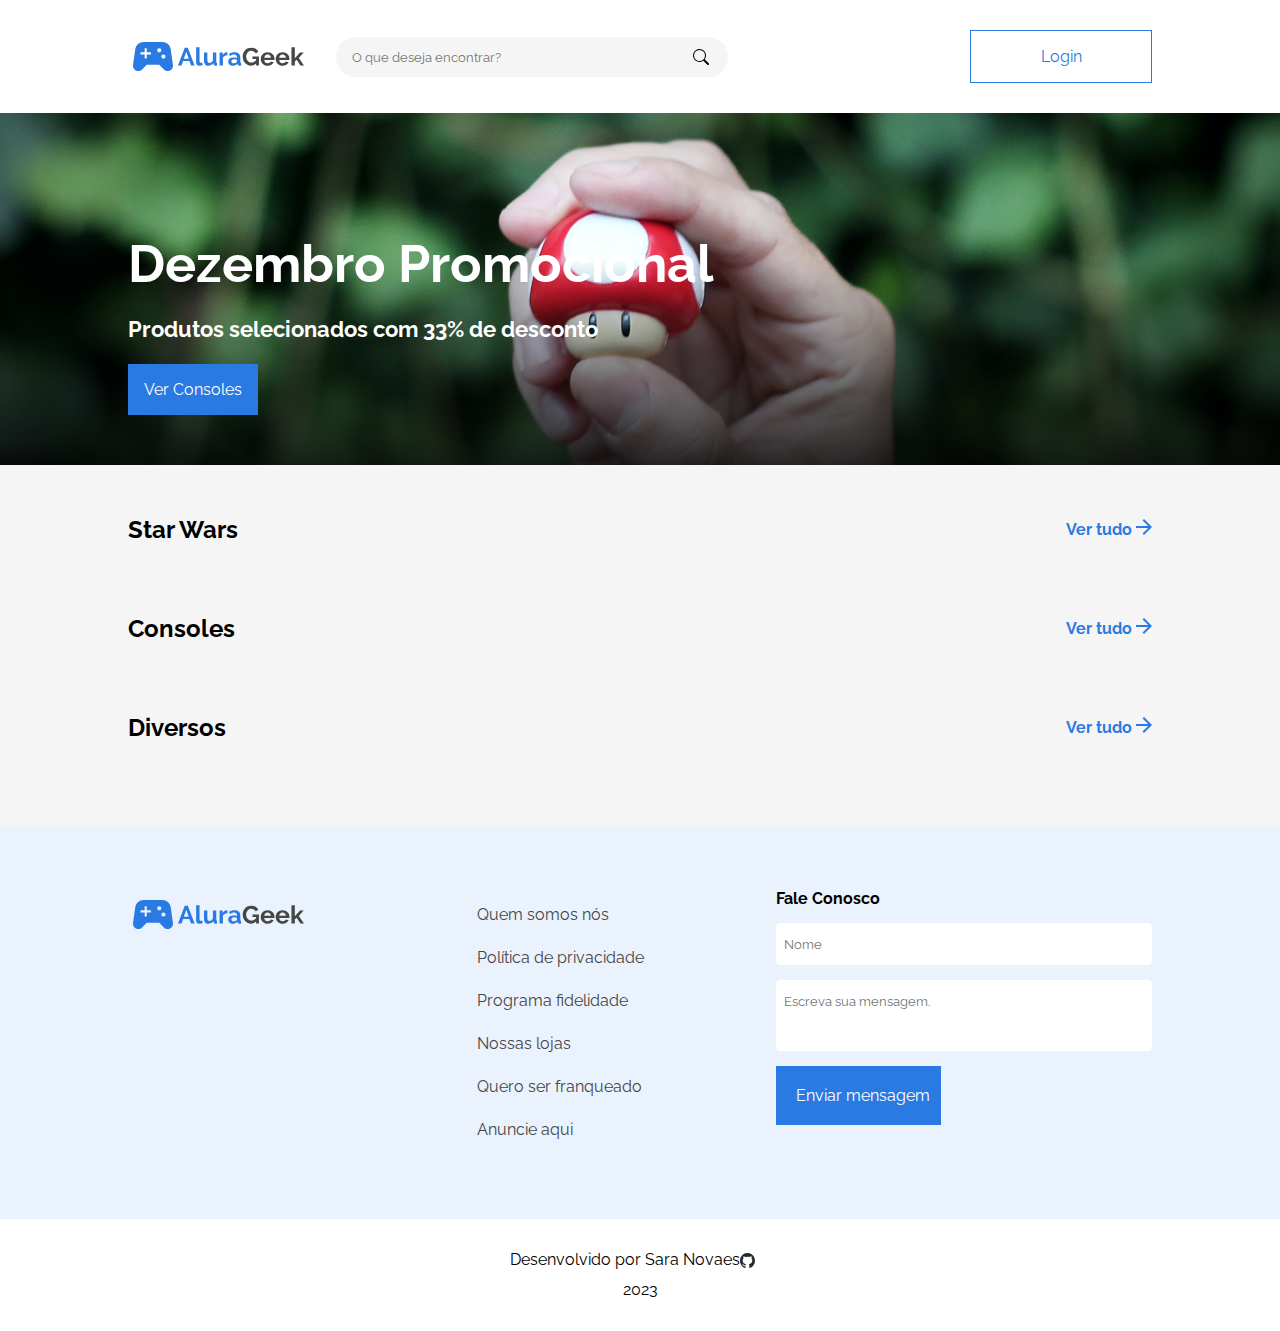
<file: index.html>
<!DOCTYPE html>
<html lang="pt-br">
<head>
    <meta charset="UTF-8">
    <meta http-equiv="X-UA-Compatible" content="IE=edge">
    <meta name="viewport" content="width=device-width, initial-scale=1.0">
    <link rel="stylesheet" href="./assets/css/base.css">
    <link rel="stylesheet" href="./assets/css/home/cabecalho.css">
    <link rel="stylesheet" href="./assets/css/home/produtos.css">
    <link rel="stylesheet" href="./assets/css/home/rodape.css">
    <title>Bem-vindo ao AluraGeek</title>
</head>
<body>
    <header class="cabecalho">
        <section class="cabecalho__principal">
            <div class="cabecalho__principal__container">
                <img class="cabecalho__principal__home" src="./assets/img/Cabecalho/Logo.svg" alt="Logo do site AluraGeek" data-home>
                <input class="cabecalho__pesquisa" type="search" placeholder="O que deseja encontrar?" id="barra-pesquisa">
            </div>
            <input class="cabecalho__login botao__transparente--light botao__transparente--bold" type="submit" value="Login" data-login>
        </section>

        <section class="cabecalho__banner">
            <div class="cabecalho__banner__container">
                <h2 class="cabecalho__banner__texto">Dezembro Promocional</h2>
                <p class="cabecalho__banner__subtexto">Produtos selecionados com 33% de desconto</p>
                <input class="cabecalho__botao__console botao__azul--light botao__azul--bold" type="submit" value="Ver Consoles" data-ver-consoles>
            </div>
        </section>
    </header>

    <main class="produtos">
        <section class="produtos__starwars">
            <div class="produtos__container">
                <div class="produtos__container_cabecalho">
                    <h2>Star Wars</h2>
                    <div class="produtos__link__container">
                        <a class="produtos__link links__azul" href="#">Ver tudo <img class="links__azul" src="./assets/img/arrow.svg"></a>
                    </div>
                </div>

                <div class="produtos__conteudo">
                    <div class="produtos__conteudo__container" data-lista-starwars>

                    </div>
                </div>
            </div>
        </section>

        <section class="produtos__consoles">
            <div class="produtos__container">
                <div class="produtos__container_cabecalho">
                    <h2>Consoles</h2>
                    <div class="produtos__link__container">
                        <a class="produtos__link links__azul" href="#">Ver tudo <img class="links__azul" src="./assets/img/arrow.svg"></a>
                    </div>
                </div>

                <div class="produtos__conteudo">
                    <div class="produtos__conteudo__container" data-lista-consoles>
                        
                    </div>
                </div>
            </div>
        </section>

        <section class="produtos__diversos">
            <div class="produtos__container">
                <div class="produtos__container_cabecalho">
                    <h2>Diversos</h2>
                    <div class="produtos__link__container">
                        <a class="produtos__link links__azul" href="#">Ver tudo <img class="links__azul" src="./assets/img/arrow.svg"></a>
                    </div>
                </div>

                <div class="produtos__conteudo">
                    <div class="produtos__conteudo__container" data-lista-diversos>
                        
                    </div>
                </div>
            </div>
        </section>
    </main>

    <footer class="rodape">
        <section class="secao__contato">
            <div class="secao__contato__container">
                <img src="./assets/img/Cabecalho/Logo.svg" alt="Logo do site AluraGeek">
                <nav>
                    <ul class="secao__contato__sobre">
                        <li><a class="contato__sobre__texto" href="#">Quem somos nós</a></li>
                        <li><a class="contato__sobre__texto" href="#">Política de privacidade</a></li>
                        <li><a class="contato__sobre__texto" href="#">Programa fidelidade</a></li>
                        <li><a class="contato__sobre__texto" href="#">Nossas lojas</a></li>
                        <li><a class="contato__sobre__texto" href="#">Quero ser franqueado</a></li>
                        <li><a class="contato__sobre__texto" href="#">Anuncie aqui</a></li>
                    </ul>
                </nav>
                <form class="secao__contato__formulario" data-formulario-footer>
                    <label class="secao__contato__label" for="Nome">Fale Conosco</label>
                    <input class="secao__contato__nome" type="text" placeholder="Nome">
                    <textarea class="secao__contato__mensagem" placeholder="Escreva sua mensagem." id="textarea" cols="30" rows="10"></textarea>
                    <input class="secao__contato__botao botao__azul--light botao__azul--bold" type="submit" value="Enviar mensagem">
                </form>
            </div>
        </section>

        <section class="secao__copyright">
            <div class="secao__copyright__container">
                <p class="secao__copyright__texto">Desenvolvido por Sara Novaes <a class="github botao__none" target="_blank" href="https://github.com/saranovaes"></a> 2023</p>
            </div>
        </section>
    </footer>

    <script type="module" src="./assets/js/home.js"></script>
</body>
</html>
</file>
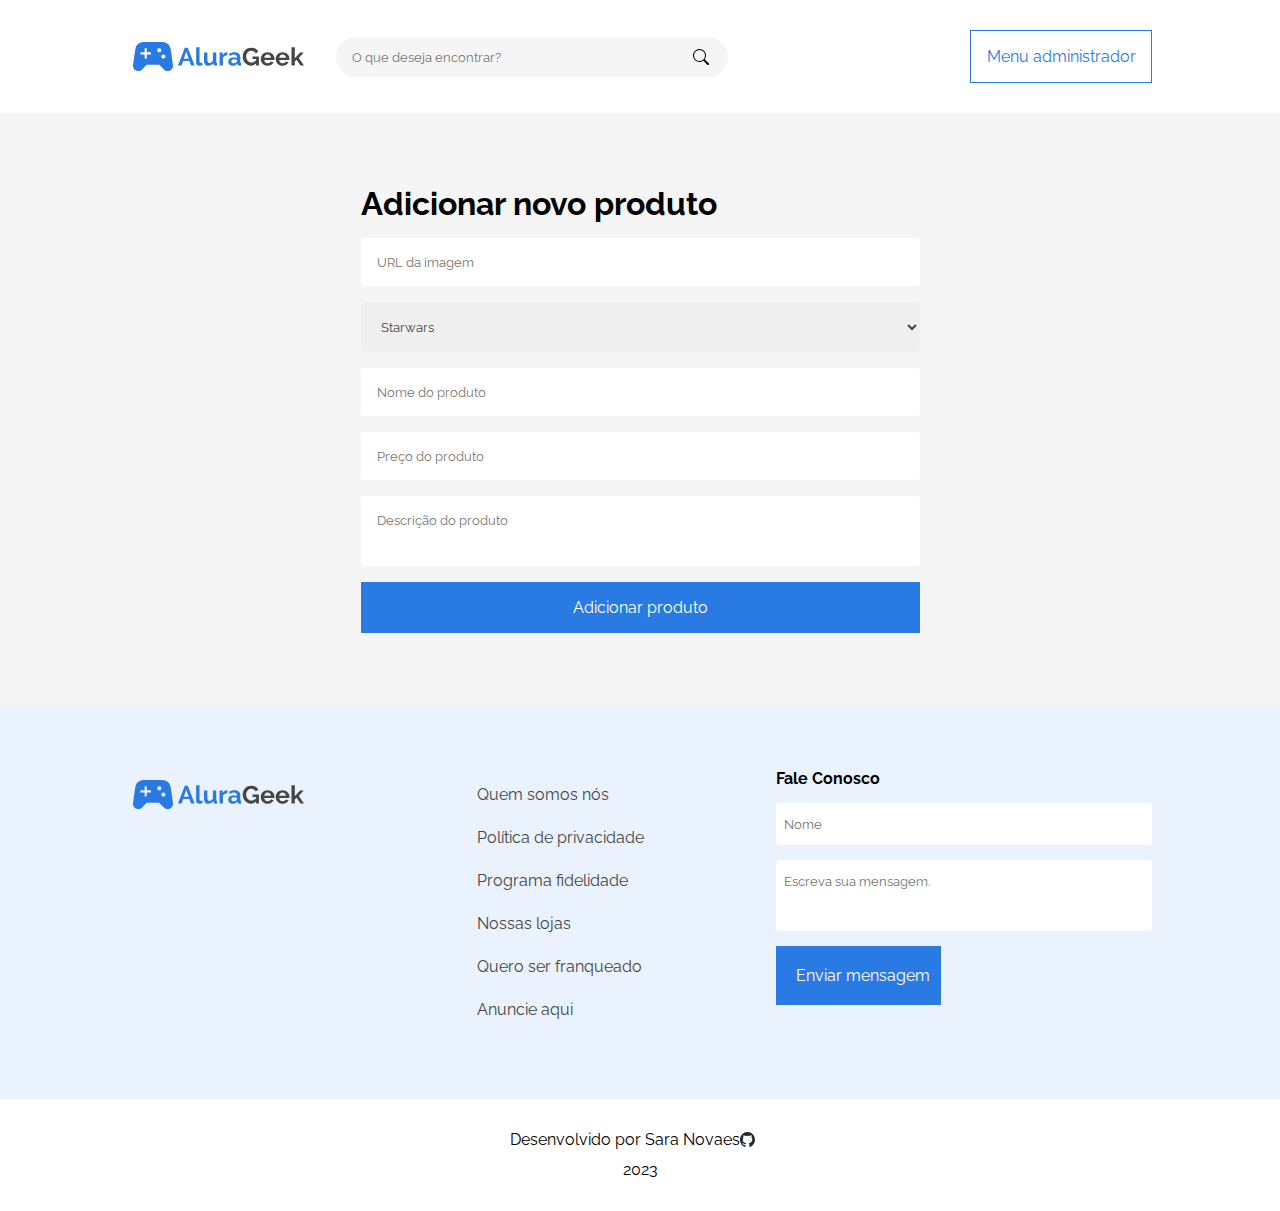
<file: campo-adicionar-produto.html>
<!DOCTYPE html>
<html lang="pt-br">
<head>
    <meta charset="UTF-8">
    <meta http-equiv="X-UA-Compatible" content="IE=edge">
    <meta name="viewport" content="width=device-width, initial-scale=1.0">
    <link rel="stylesheet" href="./assets/css/base.css">
    <link rel="stylesheet" href="./assets/css/home/cabecalho.css">
    <link rel="stylesheet" href="./assets/css/formulario-produtos/formulario.css">
    <link rel="stylesheet" href="./assets/css/home/rodape.css">
    <title>Adicionar produtos - AluraGeek</title>
</head>
<body>
    <header class="cabecalho">
        <section class="cabecalho__principal">
            <div class="cabecalho__principal__container">
                <img class="cabecalho__principal__home" src="./assets/img/Cabecalho/Logo.svg" alt="Logo do site AluraGeek" data-home>
                <input class="cabecalho__pesquisa" type="search" placeholder="O que deseja encontrar?" id="barra-pesquisa">
            </div>
            <input class="cabecalho__login botao__transparente--light botao__transparente--bold" type="submit" value="Menu administrador" data-botao-administrador>
        </section>
    </header>

    <main class="formulario">
        <form class="formulario__produto" data-formulario>
            <label class="formulario__label">Adicionar novo produto</label>
            <input class="formulario__input" type="text" autofocus placeholder="URL da imagem" data-url>
            <select class="formulario__input" data-categoria>
                <option class="formulario__option" value="Starwars">Starwars</option>
                <option class="formulario__option" value="Consoles">Consoles</option>
                <option class="formulario__option" value="Diversos">Diversos</option>
            </select>
            <input class="formulario__input" type="text" placeholder="Nome do produto" data-nome>
            <input class="formulario__input" type="text" placeholder="Preço do produto" data-preco>
            <textarea class="formulario__textarea" placeholder="Descrição do produto" id="" cols="30" rows="10" data-descricao></textarea>
            <input class="formulario__botao botao__azul--light botao__azul--bold" type="submit" value="Adicionar produto">
        </form>
    </main>

    <footer class="rodape">
        <section class="secao__contato">
            <div class="secao__contato__container">
                <img src="./assets/img/Cabecalho/Logo.svg" alt="Logo do site AluraGeek">
                <nav>
                    <ul class="secao__contato__sobre">
                        <li><a class="contato__sobre__texto" href="#">Quem somos nós</a></li>
                        <li><a class="contato__sobre__texto" href="#">Política de privacidade</a></li>
                        <li><a class="contato__sobre__texto" href="#">Programa fidelidade</a></li>
                        <li><a class="contato__sobre__texto" href="#">Nossas lojas</a></li>
                        <li><a class="contato__sobre__texto" href="#">Quero ser franqueado</a></li>
                        <li><a class="contato__sobre__texto" href="#">Anuncie aqui</a></li>
                    </ul>
                </nav>
                <form class="secao__contato__formulario">
                    <label class="secao__contato__label" for="Nome">Fale Conosco</label>
                    <input class="secao__contato__nome" type="text" placeholder="Nome">
                    <textarea class="secao__contato__mensagem" placeholder="Escreva sua mensagem." id="textarea" cols="30" rows="10"></textarea>
                    <input class="secao__contato__botao botao__azul--light botao__azul--bold" type="submit" value="Enviar mensagem">
                </form>
            </div>
        </section>

        <section class="secao__copyright">
            <div class="secao__copyright__container">
                <p class="secao__copyright__texto">Desenvolvido por Sara Novaes <a class="github botao__none" target="_blank" href="https://github.com/saranovaes"></a> 2023</p>
            </div>
        </section>
    </footer>

    <script type="module" src="./assets/js/campo-adicionar-produto.js"></script>
    <script src="https://github.com/codermarcos/simple-mask-money/releases/download/v3.0.0/simple-mask-money.js"></script>
</body>
</html>
</file>
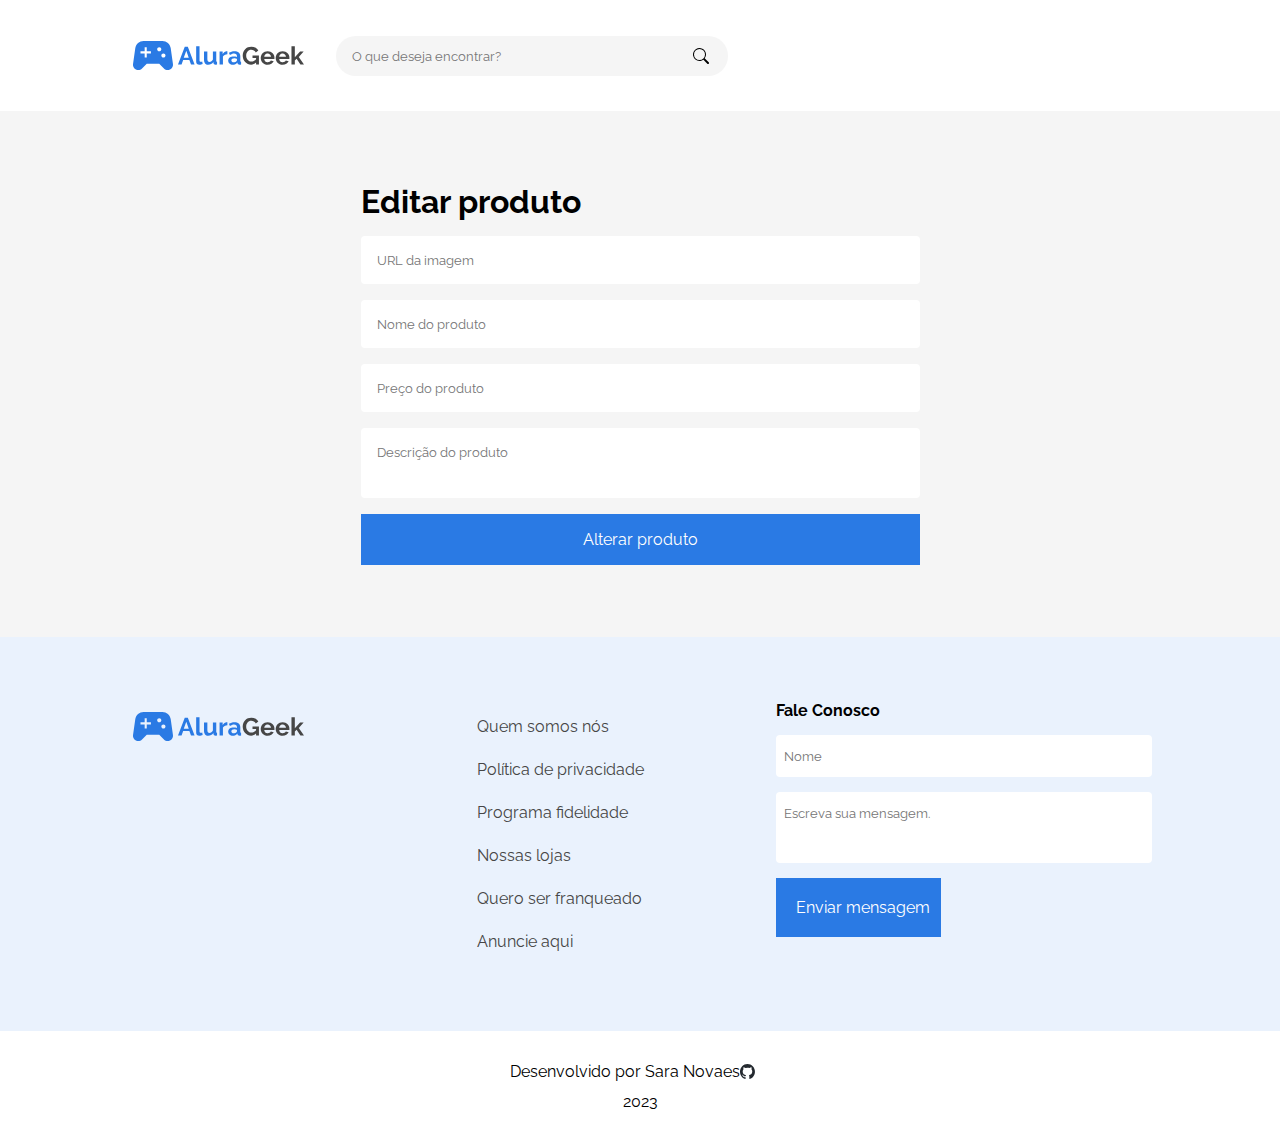
<file: campo-editar-produto.html>
<!DOCTYPE html>
<html lang="pt-br">
<head>
    <meta charset="UTF-8">
    <meta http-equiv="X-UA-Compatible" content="IE=edge">
    <meta name="viewport" content="width=device-width, initial-scale=1.0">
    <link rel="stylesheet" href="./assets/css/base.css">
    <link rel="stylesheet" href="./assets/css/home/cabecalho.css">
    <link rel="stylesheet" href="./assets/css/home/rodape.css">
    <link rel="stylesheet" href="./assets/css/formulario-produtos/formulario.css">
    <title>Editar produto - AluraGeek</title>
</head>
<body>
    <header class="cabecalho">
        <section class="cabecalho__principal">
            <div class="cabecalho__principal__container">
                <img class="cabecalho__principal__home" src="./assets/img/Cabecalho/Logo.svg" alt="Logo do site AluraGeek" data-home>
                <input class="cabecalho__pesquisa" type="search" placeholder="O que deseja encontrar?" id="barra-pesquisa">
            </div>
        </section>
    </header>

    <main class="formulario">
        <form class="formulario__produto">
            <label class="formulario__label">Editar produto</label>
            <input class="formulario__input" type="text" autofocus placeholder="URL da imagem" data-url>
            <input class="formulario__input" type="text" placeholder="Nome do produto" data-nome-produto>
            <input class="formulario__input" type="text" placeholder="Preço do produto" data-preco>
            <textarea class="formulario__textarea" placeholder="Descrição do produto" id="" cols="30" rows="10" data-descricao></textarea>
            <input class="formulario__botao botao__azul--light" type="submit" value="Alterar produto">
        </form>
    </main>

    <footer class="rodape">
        <section class="secao__contato">
            <div class="secao__contato__container">
                <img src="./assets/img/Cabecalho/Logo.svg" alt="Logo do site AluraGeek">
                <nav>
                    <ul class="secao__contato__sobre">
                        <li><a class="contato__sobre__texto" href="#">Quem somos nós</a></li>
                        <li><a class="contato__sobre__texto" href="#">Política de privacidade</a></li>
                        <li><a class="contato__sobre__texto" href="#">Programa fidelidade</a></li>
                        <li><a class="contato__sobre__texto" href="#">Nossas lojas</a></li>
                        <li><a class="contato__sobre__texto" href="#">Quero ser franqueado</a></li>
                        <li><a class="contato__sobre__texto" href="#">Anuncie aqui</a></li>
                    </ul>
                </nav>
                <form class="secao__contato__formulario">
                    <label class="secao__contato__label" for="Nome">Fale Conosco</label>
                    <input class="secao__contato__nome" type="text" placeholder="Nome">
                    <textarea class="secao__contato__mensagem" placeholder="Escreva sua mensagem." id="textarea" cols="30" rows="10"></textarea>
                    <input class="secao__contato__botao botao__azul--light botao__azul--bold" type="submit" value="Enviar mensagem">
                </form>
            </div>
        </section>

        <section class="secao__copyright">
            <div class="secao__copyright__container">
                <p class="secao__copyright__texto">Desenvolvido por Sara Novaes <a class="github botao__none" target="_blank" href="https://github.com/saranovaes"></a> 2023</p>
            </div>
        </section>
    </footer>

    <script type="module" src="./assets/js/campo-editar-produtos.js"></script>
    <script src="https://github.com/codermarcos/simple-mask-money/releases/download/v3.0.0/simple-mask-money.js"></script>
</body>
</html>
</file>
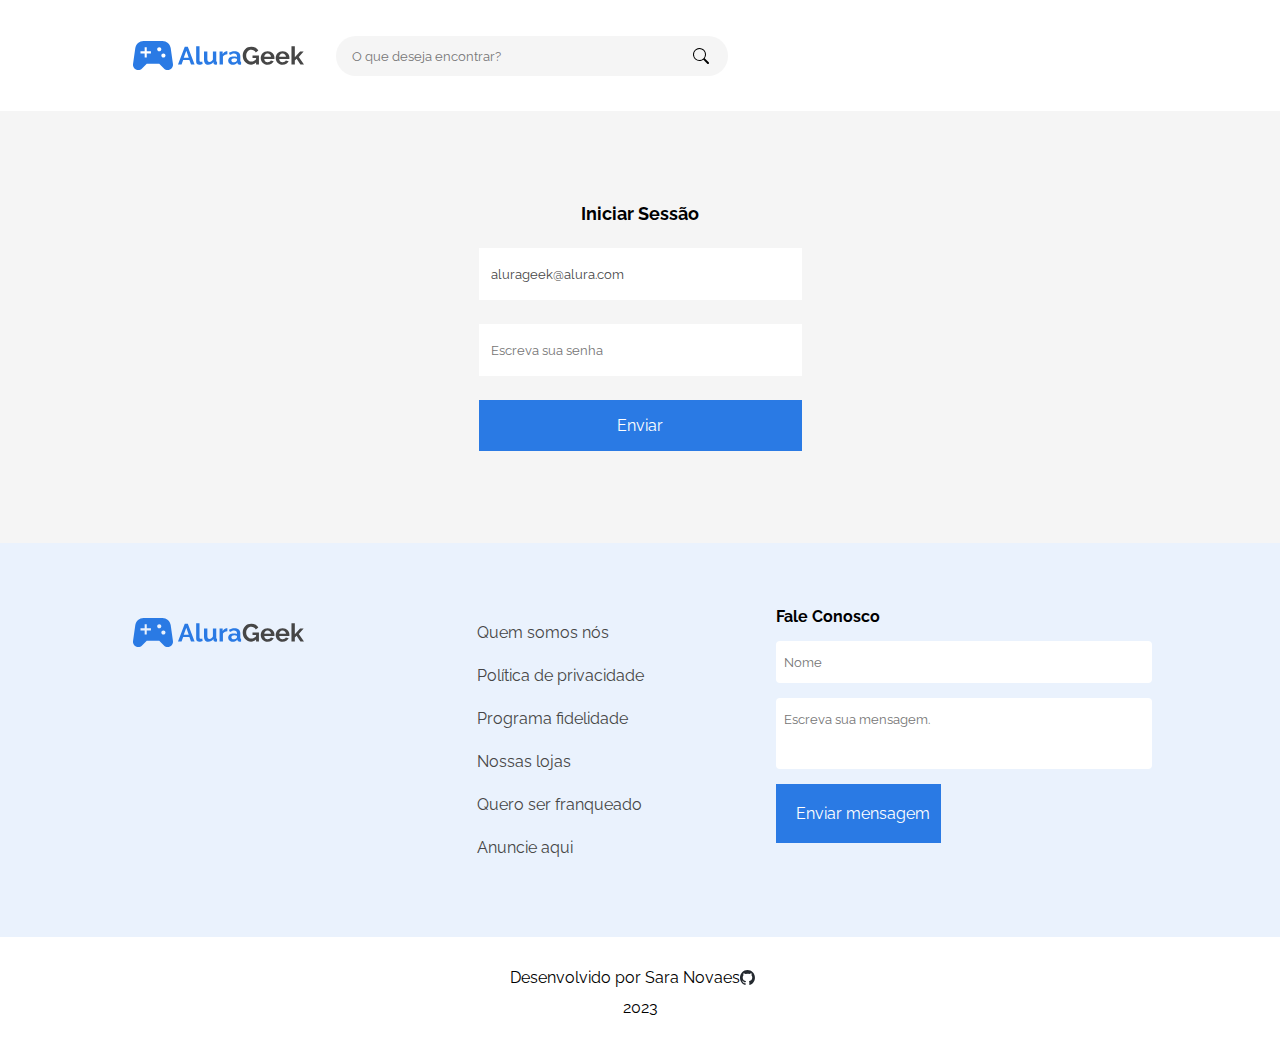
<file: login.html>
<!DOCTYPE html>
<html lang="pt-br">
<head>
    <meta charset="UTF-8">
    <meta http-equiv="X-UA-Compatible" content="IE=edge">
    <meta name="viewport" content="width=device-width, initial-scale=1.0">
    <link rel="stylesheet" href="./assets/css/base.css">
    <link rel="stylesheet" href="./assets/css/home/cabecalho.css">
    <link rel="stylesheet" href="./assets/css/home/rodape.css">
    <link rel="stylesheet" href="./assets/css/login/login.css">
    <title>Login - AluraGeek</title>
</head>
<body>
    <header class="cabecalho">
        <section class="cabecalho__principal">
            <div class="cabecalho__principal__container">
                <img class="cabecalho__principal__home" src="./assets/img/Cabecalho/Logo.svg" alt="Logo do site AluraGeek" data-home>
                <input class="cabecalho__pesquisa" type="search" placeholder="O que deseja encontrar?" id="barra-pesquisa">
            </div>
        </section>
    </header>

    <main class="login">
        <form class="login__formulario" data-enviar>
            <label class="login__formulario__label" for="login-formulario">Iniciar Sessão</label>
            <input class="login__formulario__input required" required type="text" autofocus data-email-form placeholder="Escreva seu email">
            <input class="login__formulario__input required" required type="password" data-senha-form placeholder="Escreva sua senha">
            <input class="login__formulario__botao botao__azul--light botao__azul--bold" type="submit" value="Enviar">
        </form>
    </main>

    <footer class="rodape">
        <section class="secao__contato">
            <div class="secao__contato__container">
                <img src="./assets/img/Cabecalho/Logo.svg" alt="Logo do site AluraGeek">
                <nav>
                    <ul class="secao__contato__sobre">
                        <li><a class="contato__sobre__texto" href="#">Quem somos nós</a></li>
                        <li><a class="contato__sobre__texto" href="#">Política de privacidade</a></li>
                        <li><a class="contato__sobre__texto" href="#">Programa fidelidade</a></li>
                        <li><a class="contato__sobre__texto" href="#">Nossas lojas</a></li>
                        <li><a class="contato__sobre__texto" href="#">Quero ser franqueado</a></li>
                        <li><a class="contato__sobre__texto" href="#">Anuncie aqui</a></li>
                    </ul>
                </nav>
                <form class="secao__contato__formulario">
                    <label class="secao__contato__label" for="Nome">Fale Conosco</label>
                    <input class="secao__contato__nome" type="text" placeholder="Nome">
                    <textarea class="secao__contato__mensagem" placeholder="Escreva sua mensagem." id="textarea" cols="30" rows="10"></textarea>
                    <input class="secao__contato__botao botao__azul--light botao__azul--bold" type="submit" value="Enviar mensagem">
                </form>
            </div>
        </section>

        <section class="secao__copyright">
            <div class="secao__copyright__container">
                <p class="secao__copyright__texto">Desenvolvido por Sara Novaes <a class="github botao__none" target="_blank" href="https://github.com/saranovaes"></a> 2023</p>
            </div>
        </section>
    </footer>

    <script src="./assets/js/login.js"></script>
</body>
</html>
</file>
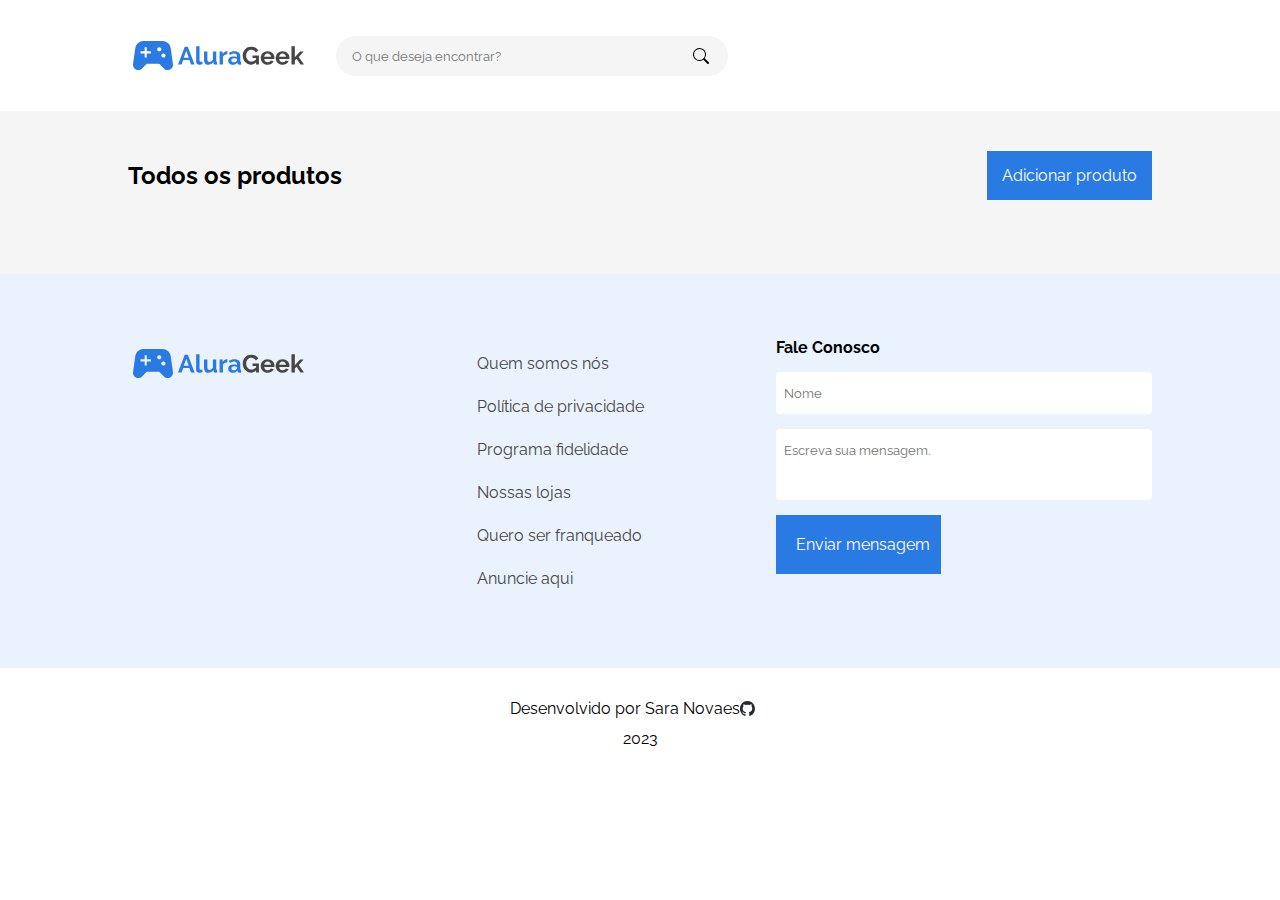
<file: todos-os-produtos.html>
<!DOCTYPE html>
<html lang="pt-br">
<head>
    <meta charset="UTF-8">
    <meta http-equiv="X-UA-Compatible" content="IE=edge">
    <meta name="viewport" content="width=device-width, initial-scale=1.0">
    <link rel="stylesheet" href="./assets/css/base.css">
    <link rel="stylesheet" href="./assets/css/home/cabecalho.css">
    <link rel="stylesheet" href="./assets/css/home/produtos.css">
    <link rel="stylesheet" href="./assets/css/home/rodape.css">
    <link rel="stylesheet" href="./assets/css/todos-os-produtos/produtos.css">
    <title>Todos os Produtos - AluraGeek</title>
</head>
<body>
    <header class="cabecalho">
        <section class="cabecalho__principal">
            <div class="cabecalho__principal__container">
                <img class="cabecalho__principal__home" src="./assets/img/Cabecalho/Logo.svg" alt="Logo do site AluraGeek" data-home>
                <input class="cabecalho__pesquisa" type="search" placeholder="O que deseja encontrar?" id="barra-pesquisa">
            </div>
        </section>
    </header>

    <main class="produtos">
        <div class="produtos__container">
            <div class="produtos__container_cabecalho">
                <h2 class="produtos__container__texto">Todos os produtos</h2>
                <div class="produtos__link__container">
                    <input class="adicionar__produtos__botao botao__azul--light botao__azul--bold" type="submit" value="Adicionar produto" data-adicionar-produto>
                </div>
            </div>
        </div>

        <section class="produtos__completo">
            <div class="produtos__completo__container" data-produtos-completo>
                
            </div>
        </section>
    </main>

    <footer class="rodape">
        <section class="secao__contato">
            <div class="secao__contato__container">
                <img src="./assets/img/Cabecalho/Logo.svg" alt="Logo do site AluraGeek">
                <nav>
                    <ul class="secao__contato__sobre">
                        <li><a class="contato__sobre__texto" href="#">Quem somos nós</a></li>
                        <li><a class="contato__sobre__texto" href="#">Política de privacidade</a></li>
                        <li><a class="contato__sobre__texto" href="#">Programa fidelidade</a></li>
                        <li><a class="contato__sobre__texto" href="#">Nossas lojas</a></li>
                        <li><a class="contato__sobre__texto" href="#">Quero ser franqueado</a></li>
                        <li><a class="contato__sobre__texto" href="#">Anuncie aqui</a></li>
                    </ul>
                </nav>
                <form class="secao__contato__formulario">
                    <label class="secao__contato__label" for="Nome">Fale Conosco</label>
                    <input class="secao__contato__nome required" required type="text" placeholder="Nome">
                    <textarea class="secao__contato__mensagem required" required placeholder="Escreva sua mensagem." id="textarea" cols="30" rows="10"></textarea>
                    <input class="secao__contato__botao botao__azul--light botao__azul--bold" type="submit" value="Enviar mensagem">
                </form>
            </div>
        </section>

        <section class="secao__copyright">
            <div class="secao__copyright__container">
                <p class="secao__copyright__texto">Desenvolvido por Sara Novaes <a class="github botao__none" target="_blank" href="https://github.com/saranovaes"></a> 2023</p>
            </div>
        </section>
    </footer>

    <script type="module" src="./assets/js/todos-os-produtos.js"></script>
</body>
</html>
</file>
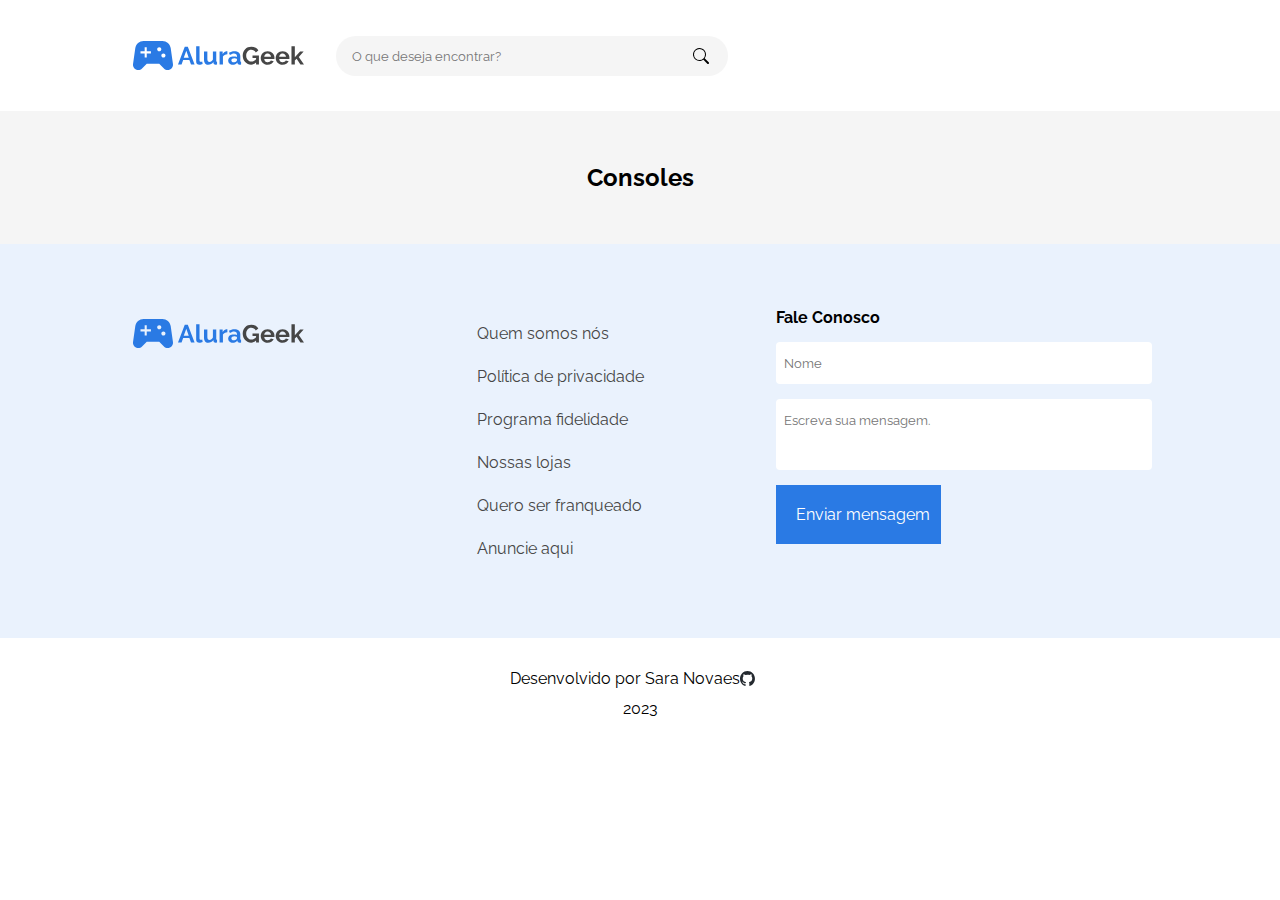
<file: ver-consoles.html>
<!DOCTYPE html>
<html lang="pt-br">
<head>
    <meta charset="UTF-8">
    <meta http-equiv="X-UA-Compatible" content="IE=edge">
    <meta name="viewport" content="width=device-width, initial-scale=1.0">
    <link rel="stylesheet" href="./assets/css/base.css">
    <link rel="stylesheet" href="./assets/css/home/cabecalho.css">
    <link rel="stylesheet" href="./assets/css/home/produtos.css">
    <link rel="stylesheet" href="./assets/css/home/rodape.css">
    <link rel="stylesheet" href="./assets/css/ver-consoles/consoles.css">
    <title>Ver consoles - AluraGeek</title>
</head>
<body>
    <section class="cabecalho__principal">
        <div class="cabecalho__principal__container">
            <img class="cabecalho__principal__home" src="./assets/img/Cabecalho/Logo.svg" alt="Logo do site AluraGeek" data-home>
            <input class="cabecalho__pesquisa" type="search" placeholder="O que deseja encontrar?" id="barra-pesquisa">
        </div>
    </section>

    <main class="consoles">
        <section class="todos__consoles">
            <div class="todos__consoles__container">
                <h2>Consoles</h2>
                <div class="produtos__conteudo">
                    <div class="produtos__conteudo__container" data-lista-consoles>
                    
                </div>
            </div>
        </section>
    </main>
    <footer class="rodape">
        <section class="secao__contato">
            <div class="secao__contato__container">
                <img src="./assets/img/Cabecalho/Logo.svg" alt="Logo do site AluraGeek">
                <nav>
                    <ul class="secao__contato__sobre">
                        <li><a class="contato__sobre__texto" href="#">Quem somos nós</a></li>
                        <li><a class="contato__sobre__texto" href="#">Política de privacidade</a></li>
                        <li><a class="contato__sobre__texto" href="#">Programa fidelidade</a></li>
                        <li><a class="contato__sobre__texto" href="#">Nossas lojas</a></li>
                        <li><a class="contato__sobre__texto" href="#">Quero ser franqueado</a></li>
                        <li><a class="contato__sobre__texto" href="#">Anuncie aqui</a></li>
                    </ul>
                </nav>
                <form class="secao__contato__formulario">
                    <label class="secao__contato__label" for="Nome">Fale Conosco</label>
                    <input class="secao__contato__nome" type="text" placeholder="Nome">
                    <textarea class="secao__contato__mensagem" placeholder="Escreva sua mensagem." id="textarea" cols="30" rows="10"></textarea>
                    <input class="secao__contato__botao botao__azul--light botao__azul--bold" type="submit" value="Enviar mensagem">
                </form>
            </div>
        </section>

        <section class="secao__copyright">
            <div class="secao__copyright__container">
                <p class="secao__copyright__texto">Desenvolvido por Sara Novaes <a class="github botao__none" target="_blank" href="https://github.com/saranovaes"></a> 2023</p>
            </div>
        </section>
    </footer>

    <script type="module" src="./assets/js/ver-consoles.js"></script>
</body>
</file>
<file: assets/css/base.css>
@import url('https://fonts.googleapis.com/css2?family=Raleway:wght@400;600;700&display=swap');

:root {
    --azul-base: #2A7AE4;
    --azul-hover: #5595E9;
    --transparente-hover: #D4E4FA;
    --bg-contato: #EAF2FD;
    --branco-texto: #fff;
    --bg-principal: #F5F5F5;
    --cinza-texto: #464646;
    --light-texto: 400;
    --bold-texto: 600;
    --superbold-texto: 700;
    --font-base: 'Raleway', sans-serif;
}

* {
    font-family: var(--font-base);
}

body {
    padding: 0;
    margin: 0;
    box-sizing: border-box;
}

.botao__azul--light {
    border: none;
    background-color: var(--azul-base);
    color: var(--branco-texto);
    font-size: 16px;
    font-weight: var(--light-texto);
    cursor: pointer;
    transition: 180ms all ease-in-out;
}

.botao__azul--light:hover {
    background-color: var(--azul-hover);
}

.botao__transparente--light {
    background: none;
    color: var(--azul-base);
    font-size: 16px;
    font-weight: var(--light-texto);
    border: 1px solid var(--azul-base);
    cursor: pointer;
    transition: 180ms all ease-in-out;
}

.botao__transparente--light:hover {
    background-color: var(--transparente-hover);
}

.botao__azul--light:active ,.botao__transparente--light:active {
    transform: scale(0.9);
}

.links__azul {
    text-decoration: none;
    color: var(--azul-base);
    font-weight: var(--superbold-texto);
}

.links__azul:hover {
    filter: brightness(0) saturate(100%) invert(52%) sepia(60%) saturate(540%) hue-rotate(176deg) brightness(97%) contrast(88%);
}

.produto__imagem__base { 
    width: 180px;
    height: 176px;
}
</file>
<file: assets/css/home/cabecalho.css>
.cabecalho__principal {
    display: flex;
    justify-content: space-between;
    align-items: center;
    padding: 30px 8rem;
}

.cabecalho__principal__container {
    display: flex;
    align-items: center;
    justify-content: space-between;
    gap: 32px;
}

.cabecalho__principal__home {
    cursor: pointer;
}

.cabecalho__principal__home:hover {
    filter: brightness(0) saturate(100%) invert(85%) sepia(18%) saturate(324%) hue-rotate(183deg) brightness(102%) contrast(96%);
}

.cabecalho__pesquisa {
    width: 392px;
    height: 40px;
    padding: 8px 16px;
    border-radius: 20px;
    outline: none;
    border: none;
    color: var(--cinza-texto);
    background-color: #F5F5F5;
    background-image: url(../../img/Cabecalho/search.svg);
    background-repeat: no-repeat;
    background-position-x: 95%;
    background-position-y: center;
}

.cabecalho__pesquisa::-webkit-search-cancel-button {
    display: none;
}

.cabecalho__banner {
    background: url(../../img/Cabecalho/banner.png) no-repeat;
    height: 352px;
    background-position: center;
    background-size: cover;
    padding: 0 8rem;
}

.cabecalho__login {
    padding: 16px;
    width: 182px;
}

.cabecalho__banner {
    display: flex;
    align-items: flex-end;
    color: var(--branco-texto);
}

.cabecalho__banner__container {
    margin-bottom: 50px;
}

.cabecalho__banner__texto {
    font-size: 52px;
    margin-bottom: 16px;
    font-weight: var(--superbold-texto);
}

.cabecalho__banner__subtexto {
    font-size: 22px;
    font-weight: var(--superbold-texto);
}

.cabecalho__botao__console {
    padding: 16px;
}

@media screen and (max-width: 1024px)  {
    .cabecalho__principal {
        padding: 1rem 2rem;
    }

    .cabecalho__principal__container {
        gap: 10px;
    }

    .cabecalho__pesquisa {
        width: 272px;
    }

    .cabecalho__banner {
        padding: 0 2rem;
    }

    .botao__azul--bold,
    .botao__transparente--bold {
        font-size: 16px;
        font-weight: var(--bold-texto);
    }
}

@media screen and (max-width: 540px) {
    .cabecalho__principal {
        padding: 10px;
        flex-direction: column;
    }

    .cabecalho__principal__container {
        flex-direction: column;
        margin-bottom: 40px;
    }

    .cabecalho__pesquisa {
        width: 90vw;
    }

    .cabecalho__login {
        width: 90vw;
        margin-bottom: 30px;
    }

    .botao__azul--bold,
    .botao__transparente--bold {
        font-size: 16px;
        font-weight: var(--bold-texto);
    }

    .cabecalho__banner {
        align-items: flex-end;
        justify-content: center;
        padding: 10px;
        background-size: cover;
    }

    .cabecalho__banner__container {
        width: 90vw;
        margin: 0;
        margin-bottom: 50px;
    }

    .cabecalho__banner__texto {
        font-size: 28px;
    }

    .cabecalho__banner__subtexto {
        font-size: 16px;
    }
}
</file>
<file: assets/css/home/produtos.css>
.produtos {
    background-color: var(--bg-principal);
}

.produtos__container_cabecalho {
    display: flex;
    align-items: center;
    justify-content: space-between;
    padding: 30px 8rem;
    padding-bottom: 0;
}

.produtos__link {
    gap: 12px;
}

.produtos__conteudo {
    display: flex;
    align-items: center;
    justify-content: center;
}
.produtos__conteudo__container {
    display: grid;
    grid-template-columns: repeat(5, 1fr);
    gap: 28px;
}

.produtos__conteudo__link {
    display: flex;
    flex-direction: column;
    text-decoration: none;
    border: 1px solid var(--bg-principal);
    padding: 10px;
}


.produtos__texto {
    font-size: 14px;
    margin-bottom: 0;
    color: var(--cinza-texto);
}

.produtos__preco {
    font-weight: var(--superbold-texto);
    color: var(--cinza-texto);
    font-size: 16px;
    margin-bottom: 0;
}

.produtos__conteudo__link:hover {
    opacity: 0.8;
    background-color: var(--transparente-hover);
    border: 1px solid var(--azul-hover);
    border-radius: 4px;
    transition: 180ms all ease-in-out;
}

.produtos__conteudo__link:active {
    transform: scale(0.9);
    transition: 180ms all ease-in-out;
}

.produtos__diversos {
    padding-bottom: 64px;
}

@media screen and (max-width: 1024px)  {
    .produtos__container_cabecalho {
        padding: 1rem 2rem;
    }

    .produtos__conteudo__container {
        grid-template-columns: repeat(4, 1fr);
        gap: 0;
    }

    .produtos__conteudo__imagem {
        width: 160px;
        height: 150px;
    }
}

@media screen and (max-width: 540px) {
    .produtos__container_cabecalho {
        padding: 10px;
    }

    .produtos__conteudo {
        gap: 0;
    }
    .produtos__conteudo__container {
        gap: 0;
        padding: 10px;
        grid-template-columns: 1fr 1fr;
    }

    .produtos__conteudo__imagem {
        width: 160px;
        height: 150px;
    }
}

@media screen and (max-width: 280px) {
    .produtos__conteudo__container {
        grid-template-columns: 1fr;
    }
}
</file>
<file: assets/css/home/rodape.css>
.secao__contato {
    background-color: var(--bg-contato);
}

.secao__contato__container {
    display: flex;
    align-items: center;
    justify-content: space-between;
    padding: 64px 8rem;
}

.secao__contato__container:nth-child(1) {
    align-items: flex-start;
}

.secao__contato__sobre {
    display: flex;
    flex-direction: column;
    gap: 24px;
    list-style: none;
}

.contato__sobre__texto {
    text-decoration: none;
    color: var(--cinza-texto);
}

.contato__sobre__texto:hover {
    color: var(--azul-hover);
    transition: 100ms all ease-in-out;
}

.secao__contato__formulario {
    display: flex;
    flex-direction: column;
    gap: 15px;
}

.secao__contato__label {
    font-weight: var(--superbold-texto);
}

.secao__contato__mensagem {
    height: 45px;
    resize: none;
}

.secao__contato__nome,
.secao__contato__mensagem {
    border: none;
    width: 360px;
    padding: 13px 8px;
    border-radius: 4px;
    outline: none;
    color: var(--cinza-texto);
}

.secao__contato__botao {
    width: 165px;
    padding: 20px;
    display: flex;
    justify-content: center;
}

.secao__copyright__container {
    display: flex;
    align-items: center;
    justify-content: center;
    padding: 10px 0;

}

.secao__copyright__texto {
    width: 280px;
    text-align: center;
    line-height: 30px;
}


.github {
    text-decoration: none;
    background-image: url(../../img/github-mark.svg);
    background-repeat: no-repeat;
    background-size: 15px;
    background-position-x: 5%;
    background-position-y: center;
    padding: 5px 6px;
    border-radius: 5px;
    padding-left: 25px;
    color: var(--branco-texto);
}

@media screen and (max-width: 1024px) {
    .secao__contato__container {
        padding: 1rem 2rem;
    }

    .secao__contato__sobre {
        padding: 0 20px;
    }
}

@media screen and (max-width: 540px) {
    .secao__contato__container {
        padding: 30px 10px;
        flex-direction: column;
        align-items: center;
        justify-content: center;
    }

    .secao__contato__container img {
        margin: 0 auto;
    }

    .secao__contato__sobre {
        padding: 10px;
        width: 90vw;
        text-align: center;
    }

    .secao__contato__formulario {
        padding: 10px;
    }


    .secao__contato__nome,
    .secao__contato__mensagem {
        width: 85vw;
    }

    .secao__contato__botao {
        padding: 15px;
    }

    .secao__copyright__container {
        padding: 15px;
    }

}

@media screen and (max-width: 280px) {
    .secao__contato__nome,
    .secao__contato__mensagem {
        width: 80vw;
    }

    .secao__copyright__texto {
        display: flex;
        flex-direction: column;
        align-items: center;
    }

    .secao__contato__formulario:last-child {
        align-items: center;
    }

    .github {
        width: 50vw;
        padding: 10px;
        padding-right: 0;
    }
}
</file>
<file: assets/css/formulario-produtos/formulario.css>
.formulario {
    display: flex;
    align-items: center;
    justify-content: center;
    background-color: var(--bg-principal);
    padding: 72px 0;
}

.formulario__produto {
    display: flex;
    width: 559px;
    flex-direction: column;
    gap: 16px;
}

.formulario__label {
    font-size: 32px;
    font-weight: var(--superbold-texto);
}

.formulario__input {
    padding: 16px;
    border: none;
    outline: none;
    border-radius: 4px;
    color: var(--cinza-texto);
}

.formulario__input:nth-child(3):hover {
    cursor: pointer;
    background-color: var(--azul-hover);
    color: var(--branco-texto);
    transition: 180ms all ease-in-out;
}

.formulario__input:nth-child(3):focus {
    background-color: var(--azul-hover);
    color: var(--branco-texto);
}

.formulario__option {
    background-color: var(--azul-hover);
}

.formulario__textarea {
    height: 38px;
    border: none;
    padding: 16px;
    resize: none;
    border-radius: 4px;
    outline: none;
    color: var(--cinza-texto);
}


.formulario__botao {
    padding: 16px;
}

@media screen and (max-width: 360px) {
    .formulario__produto {
        width: 90vw;
       
    }

    .formulario__label {
        font-size: 24px;
    }
}
</file>
<file: assets/css/login/login.css>
.login {
    display: flex;
    justify-content: center;
    padding: 92px 0;
    background-color: var(--bg-principal);
}

.login__formulario {
    display: flex;
    flex-direction: column;
    width: 323px;
    gap: 24px;
}

.login__formulario__label {
    font-size: 18px;
    font-weight: var(--superbold-texto);
    text-align: center;
}

.login__formulario__input {
    padding: 18px 12px;
    border: none;
    color: var(--cinza-texto);
    outline: none;
}

.login__formulario__botao {
    padding: 16px;
}

@media screen and (max-width: 280px) {
    .login__formulario {
        align-items: center;
    }
    .login__formulario__input {
        width: 80vw;
    }

    .login__formulario__botao {
        width: 90vw;
    }
}
</file>
<file: assets/css/todos-os-produtos/produtos.css>
.adicionar__produtos__botao {
    padding: 15px;
}

.produtos__completo {
    padding: 32px 8rem;
}

.produtos__completo__container {
    display: grid;
    grid-template-columns: 1fr 1fr 1fr 1fr 1fr;
    gap: 20px;
}

.produtos__completo__imagem:hover {
    opacity: 0.8;
    transition: 180ms all ease-in-out;
}

.produtos__completo__imagem__container {
    display: flex;
    flex-direction: column;
    position: relative;
}

.produto__icon__container {
    position: absolute;
    padding: 10px;
    top: 5px;
    right: 5px;
}

.produto__completo__icon {
    width: 20px;
    height: 20px;
    filter: brightness(0) saturate(100%) invert(100%) sepia(0%) saturate(7497%) hue-rotate(276deg) brightness(103%) contrast(101%);
}

.produto__completo__icon:first-of-type:hover {
    cursor: pointer;
    filter: brightness(0) saturate(100%) invert(14%) sepia(58%) saturate(5994%) hue-rotate(353deg) brightness(98%) contrast(104%);
    transition: 80ms all ease-in-out;
}

.produto__completo__icon:last-of-type:hover {
    cursor: pointer;
    filter: brightness(0) saturate(100%) invert(51%) sepia(100%) saturate(2087%) hue-rotate(83deg) brightness(102%) contrast(100%);
    transition: 80ms all ease-in-out;
}

.produtos__descricao {
    line-break: anywhere;
}
@media screen and (max-width: 1024px) {
    .produtos__completo {
        padding: 0;
    }

    .produtos__completo__container {
        grid-template-columns: repeat(4, 1fr);
        gap: 0;
    }

    .produto__imagem__base {
        width: 170px;
        height: 170px;
    }

    .produto__icon__container {
        padding-top: 15px;
        padding-right: 12px;
    }

    .produto__completo__icon {
        width: 25px;
        height: 25px;
    }

    .produto__completo__icon:first-of-type {
        padding-right: 10px;
    }
}

@media screen and (max-width: 540px) {
    .produtos__container_cabecalho {
        display: block;
    }
    .produtos__container__texto {
        font-size: 28px;
    }

    .produtos__completo {
        padding: 20px 0;
        gap: 0;
    }

    .produtos__completo__container {
        gap: 0;
        grid-template-columns: 1fr 1fr;
        
    }

    .produto__imagem__base {
        width: 160px;
        height: 150px;
    }

    .produto__icon__container {
        padding-top: 15px;
    }

    .produto__completo__icon {
        width: 25px;
        height: 25px;
    }

    .produto__completo__icon:first-of-type {
        padding-right: 10px;
    }
}

@media screen and (max-width: 280px) {
    .produtos__completo {
        display: flex;
        align-items: center;
        justify-content: center;
    }

    .produtos__completo__container {
        grid-template-columns: 1fr;   
    }

    .produtos__completo__imagem__container {
        display: flex;
        width: 160px;
    }
}
</file>
<file: assets/css/ver-consoles/consoles.css>
.consoles {
    padding: 32px 8rem;
    background-color: var(--bg-principal);
}

h2 {
    text-align: center;
}

.produtos__conteudo__container {
    display: grid;
    grid-template-columns: repeat(5, 1fr);
    gap: 35px;
}

.produtos__descricao {
    color: var(--cinza-texto);
    line-break: anywhere;
}

@media screen and (max-width: 1024px) {
    .consoles {
        padding: 10px;
    }
    
    .produtos__conteudo__container {
        gap: 0;
        grid-template-columns: repeat(4, 1fr);
    }
}

@media screen and (max-width: 540px) {
    .consoles {
        padding: 10px;
    }
    
    .produtos__conteudo__container {
        gap: 0;
        grid-template-columns: repeat(2, 1fr);
    }
}

@media screen and (max-width: 280px) {
    .produtos__conteudo__container {
        grid-template-columns: 1fr;
    }

    .produtos__conteudo__link {
        width: 160px;
    }
}
</file>
